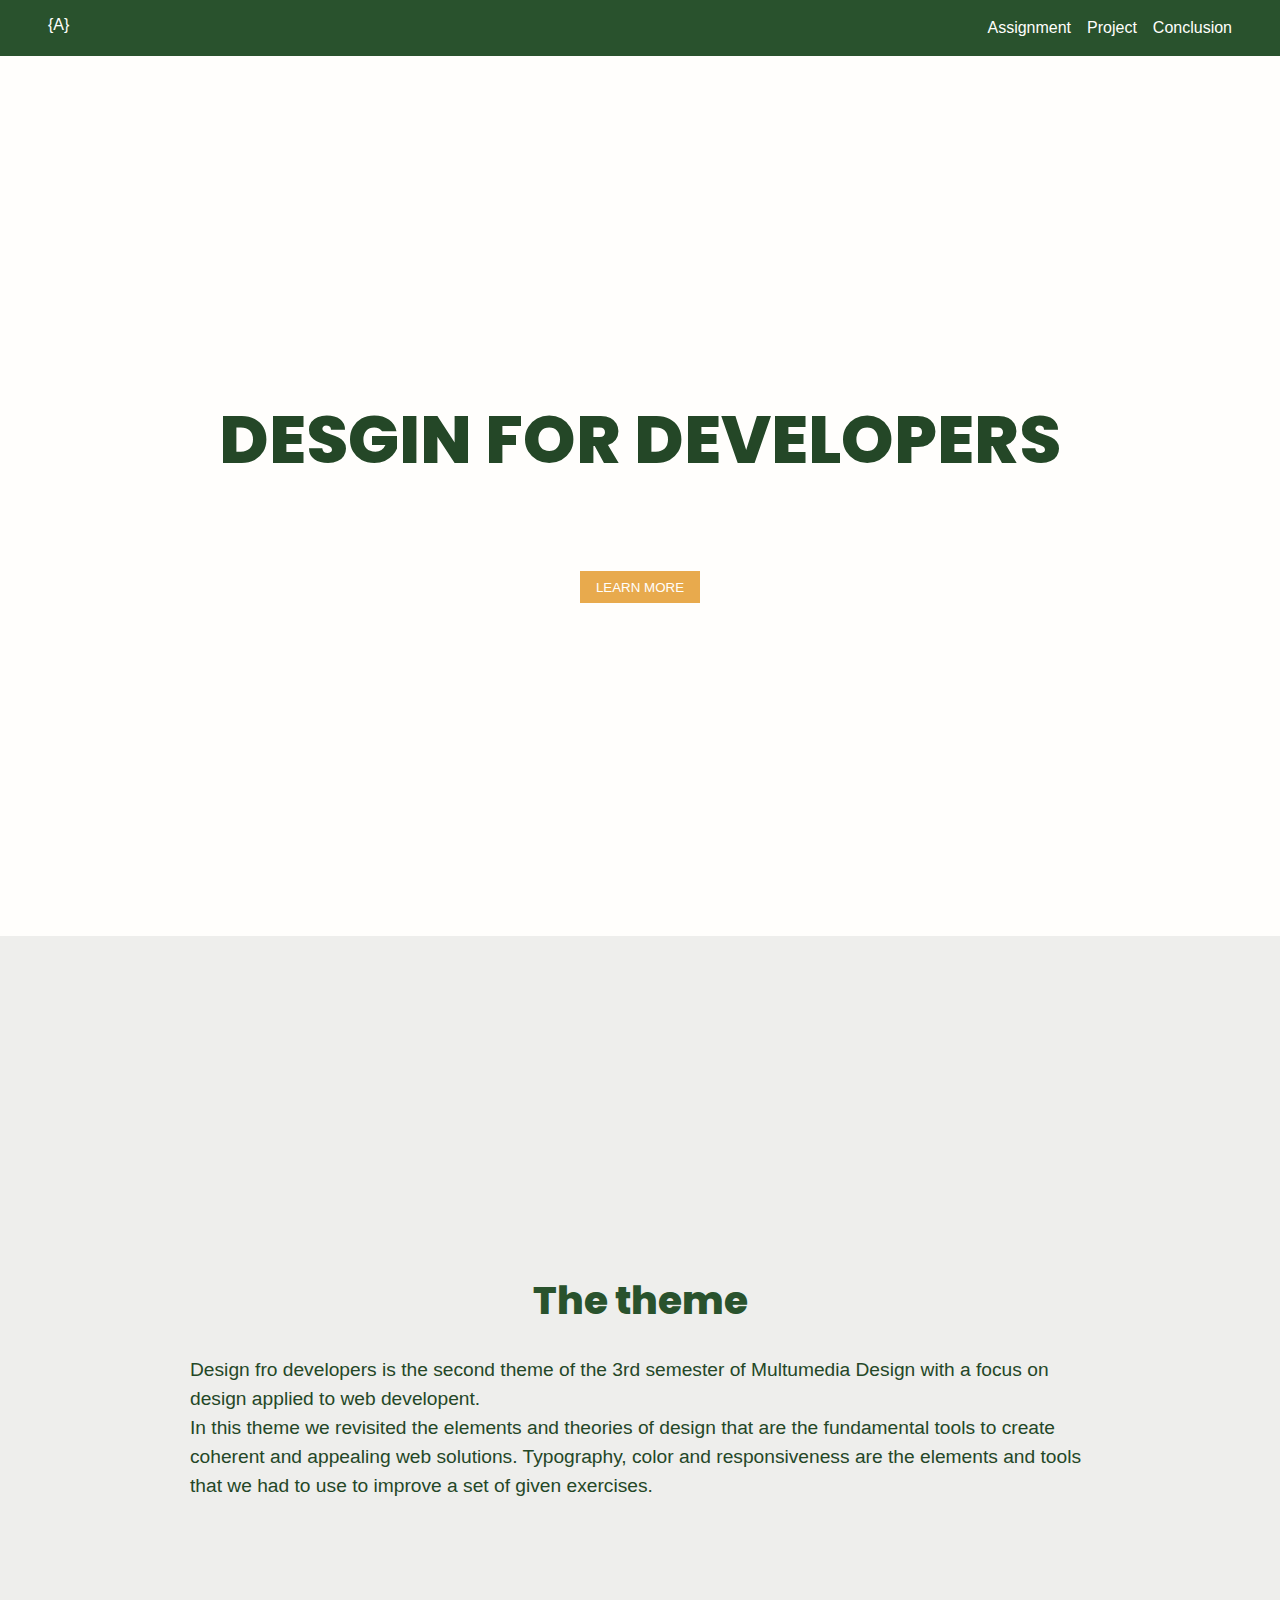
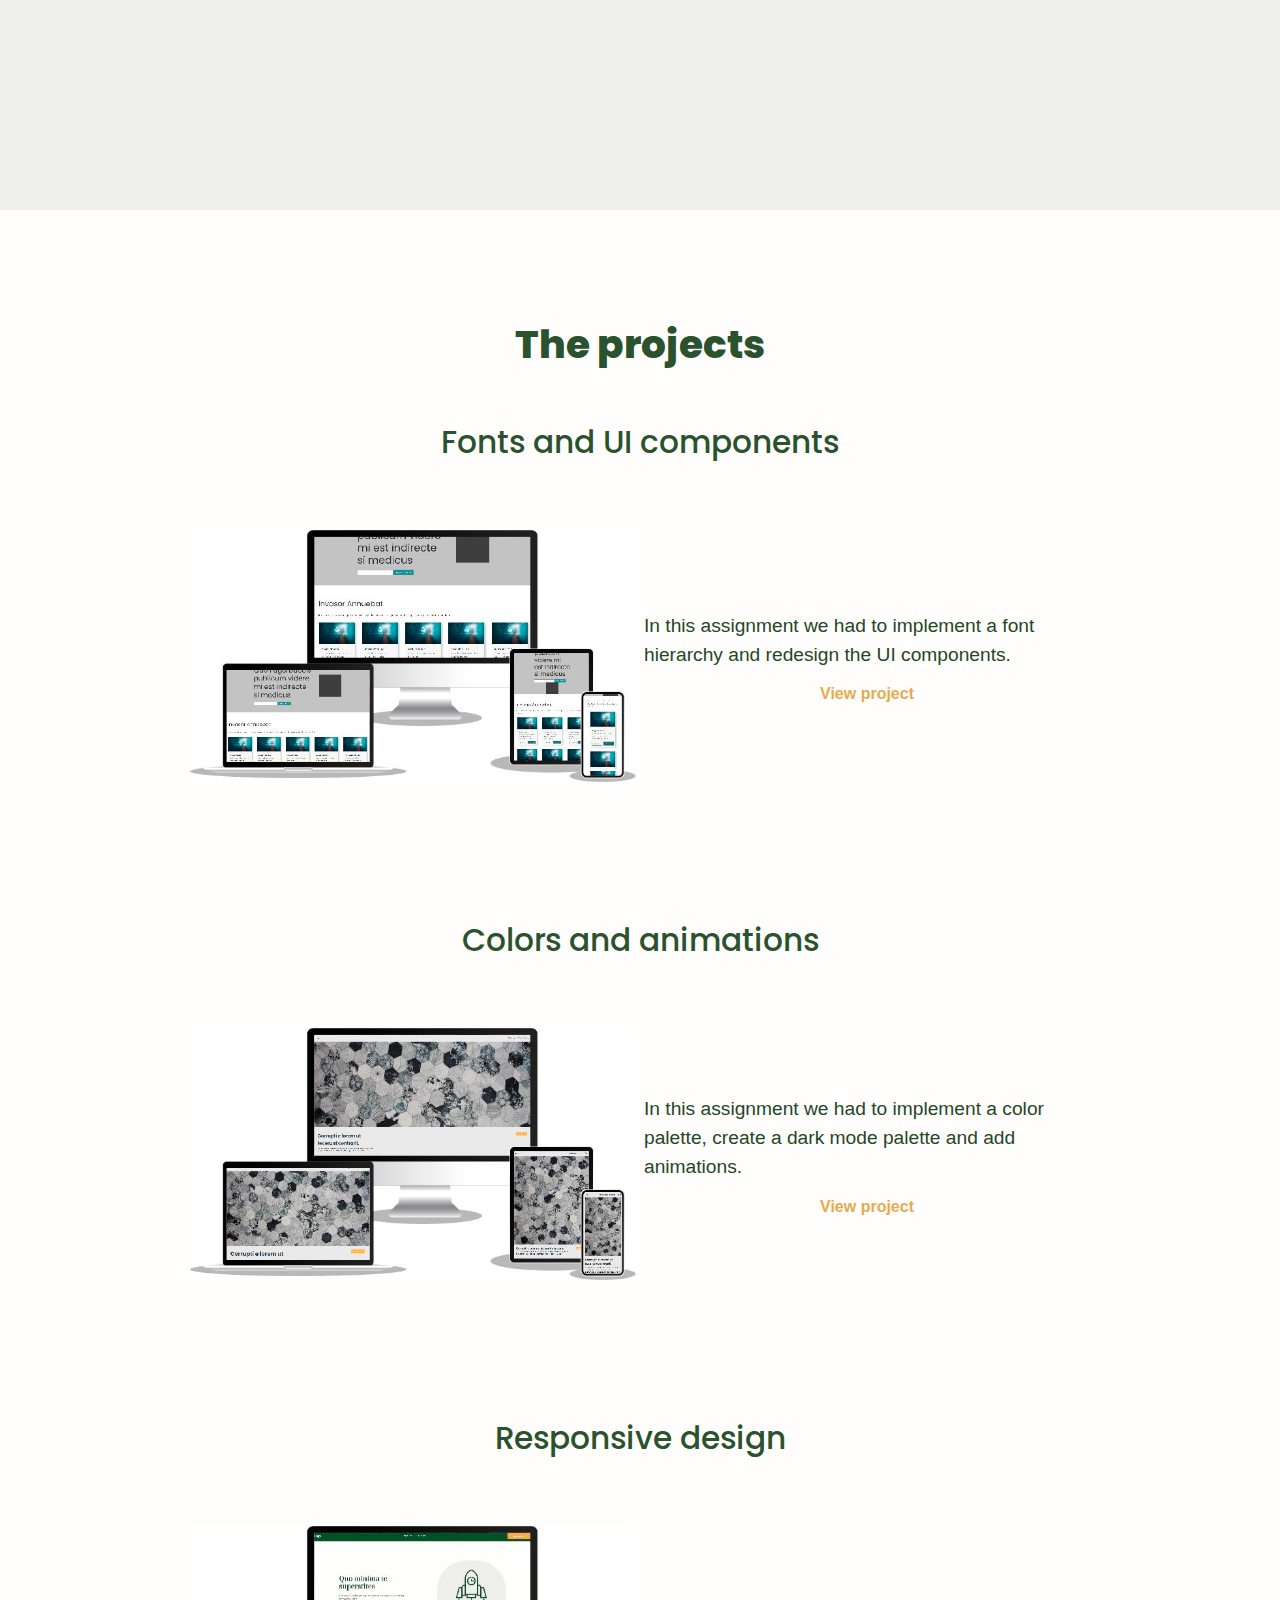
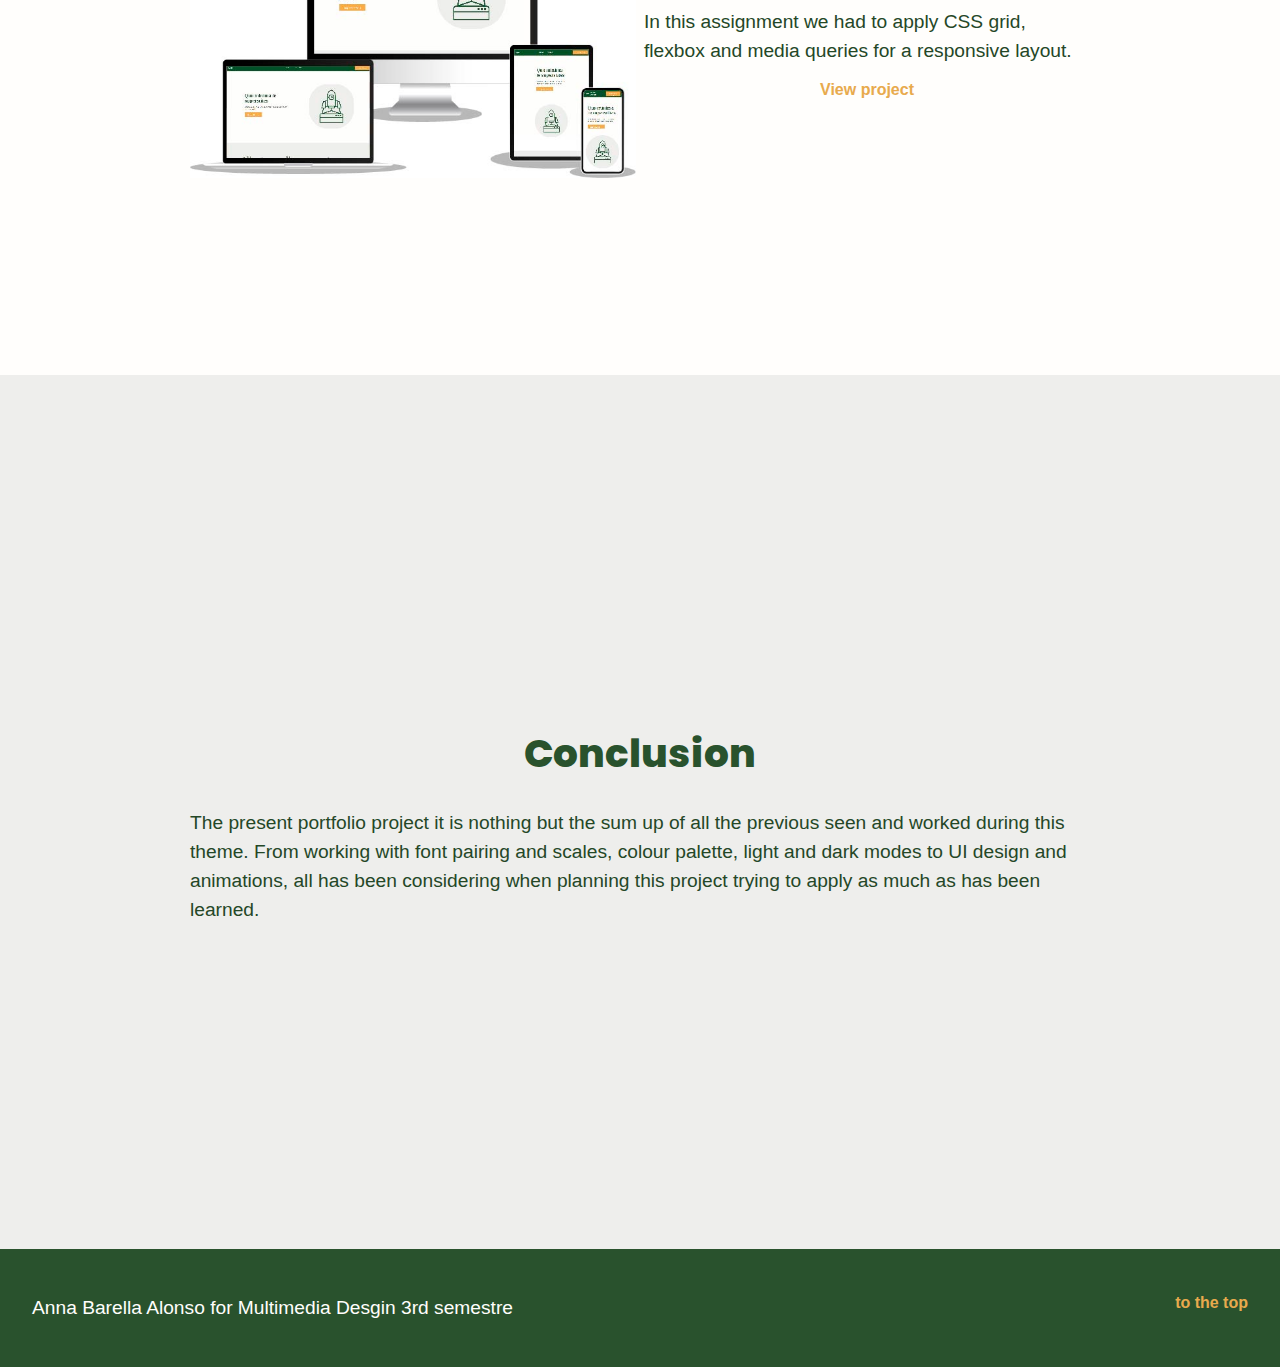
<file: index.html>
<!DOCTYPE html>
<html lang="en">
  <head>
    <meta charset="UTF-8" />
    <meta http-equiv="X-UA-Compatible" content="IE=edge" />
    <meta name="viewport" content="width=device-width, initial-scale=1.0" />
    <title>Portfolio for Design for developers. Multimedia Design third semester at KEA.</title>
    <link rel="stylesheet" href="./css/style.css" />
    <!-- FONTS -->
    <link rel="preconnect" href="https://fonts.googleapis.com" />
    <link rel="preconnect" href="https://fonts.gstatic.com" crossorigin />
    <link href="https://fonts.googleapis.com/css2?family=Noto+Serif+Display:wght@500&family=Poppins:wght@400;600&display=swap" rel="stylesheet" />
  </head>
  <body>
    <nav class="animate_first">
      <a href="index.html">{A}</a>
      <ul>
        <li><a href="#assignment">Assignment</a></li>
        <li><a href="#project">Project</a></li>
        <li><a href="#conclusion">Conclusion</a></li>
      </ul>
    </nav>

    <header id="top" class="animate_first">
      <div class="header_text">
        <div>
          <h1 class="header_h1">DESGIN FOR DEVELOPERS</h1>
        </div>
        <a href="#assignment"><button type="button">LEARN MORE</button></a>
      </div>
    </header>
    <main>
      <section class="intro">
        <div class="highlight animate" id="assignment">
          <h2>The theme</h2>
          <p>
            Design fro developers is the second theme of the 3rd semester of Multumedia Design with a focus on design applied to web developent.<br />
            In this theme we revisited the elements and theories of design that are the fundamental tools to create coherent and appealing web solutions. Typography, color and responsiveness are the elements and tools that we had to use to improve a
            set of given exercises.
          </p>
        </div>
      </section>
      <section class="projects" id="project">
        <h2>The projects</h2>
        <div class="cards_container">
          <article class="cards-wraper animate2">
            <h3>Fonts and UI components</h3>
            <div class="media_flex">
              <div class="card_text">
                <p>In this assignment we had to implement a font hierarchy and redesign the UI components.</p>
              </div>
              <a href="./html/project1.html">View project</a>
            </div>

            <div class="card_graphics">
              <img src="assets/project1/moc.jpg" alt="Image project" />
            </div>
          </article>
          <article class="cards-wraper animate2">
            <h3>Colors and animations</h3>
            <div class="media_flex">
              <div class="card_text">
                <p>In this assignment we had to implement a color palette, create a dark mode palette and add animations.</p>
              </div>
              <a href="./html/project2.html">View project</a>
            </div>

            <div class="card_graphics">
              <img src="assets/project2/moc.jpg" alt="Image project" />
            </div>
          </article>
          <article class="cards-wraper animate2">
            <h3>Responsive design</h3>
            <div class="media_flex">
              <div class="card_text"><p>In this assignment we had to apply CSS grid, flexbox and media queries for a responsive layout.</p></div>
              <a href="./html/project3.html">View project</a>
            </div>

            <div class="card_graphics">
              <img src="assets/project3/moc.jpg" alt="Image project" />
            </div>
          </article>
        </div>
      </section>
      <section class="conclusion" id="conclusion">
        <div class="highlight animate">
          <h2>Conclusion</h2>
          <p>
            The present portfolio project it is nothing but the sum up of all the previous seen and worked during this theme. From working with font pairing and scales, colour palette, light and dark modes to UI design and animations, all has been
            considering when planning this project trying to apply as much as has been learned.
          </p>
        </div>
      </section>
    </main>
    <footer>
      <p>Anna Barella Alonso for Multimedia Desgin 3rd semestre</p>
      <a href="#top">to the top </a>
    </footer>
    <script type="module" src="script.js"></script>
  </body>
</html>
</file>
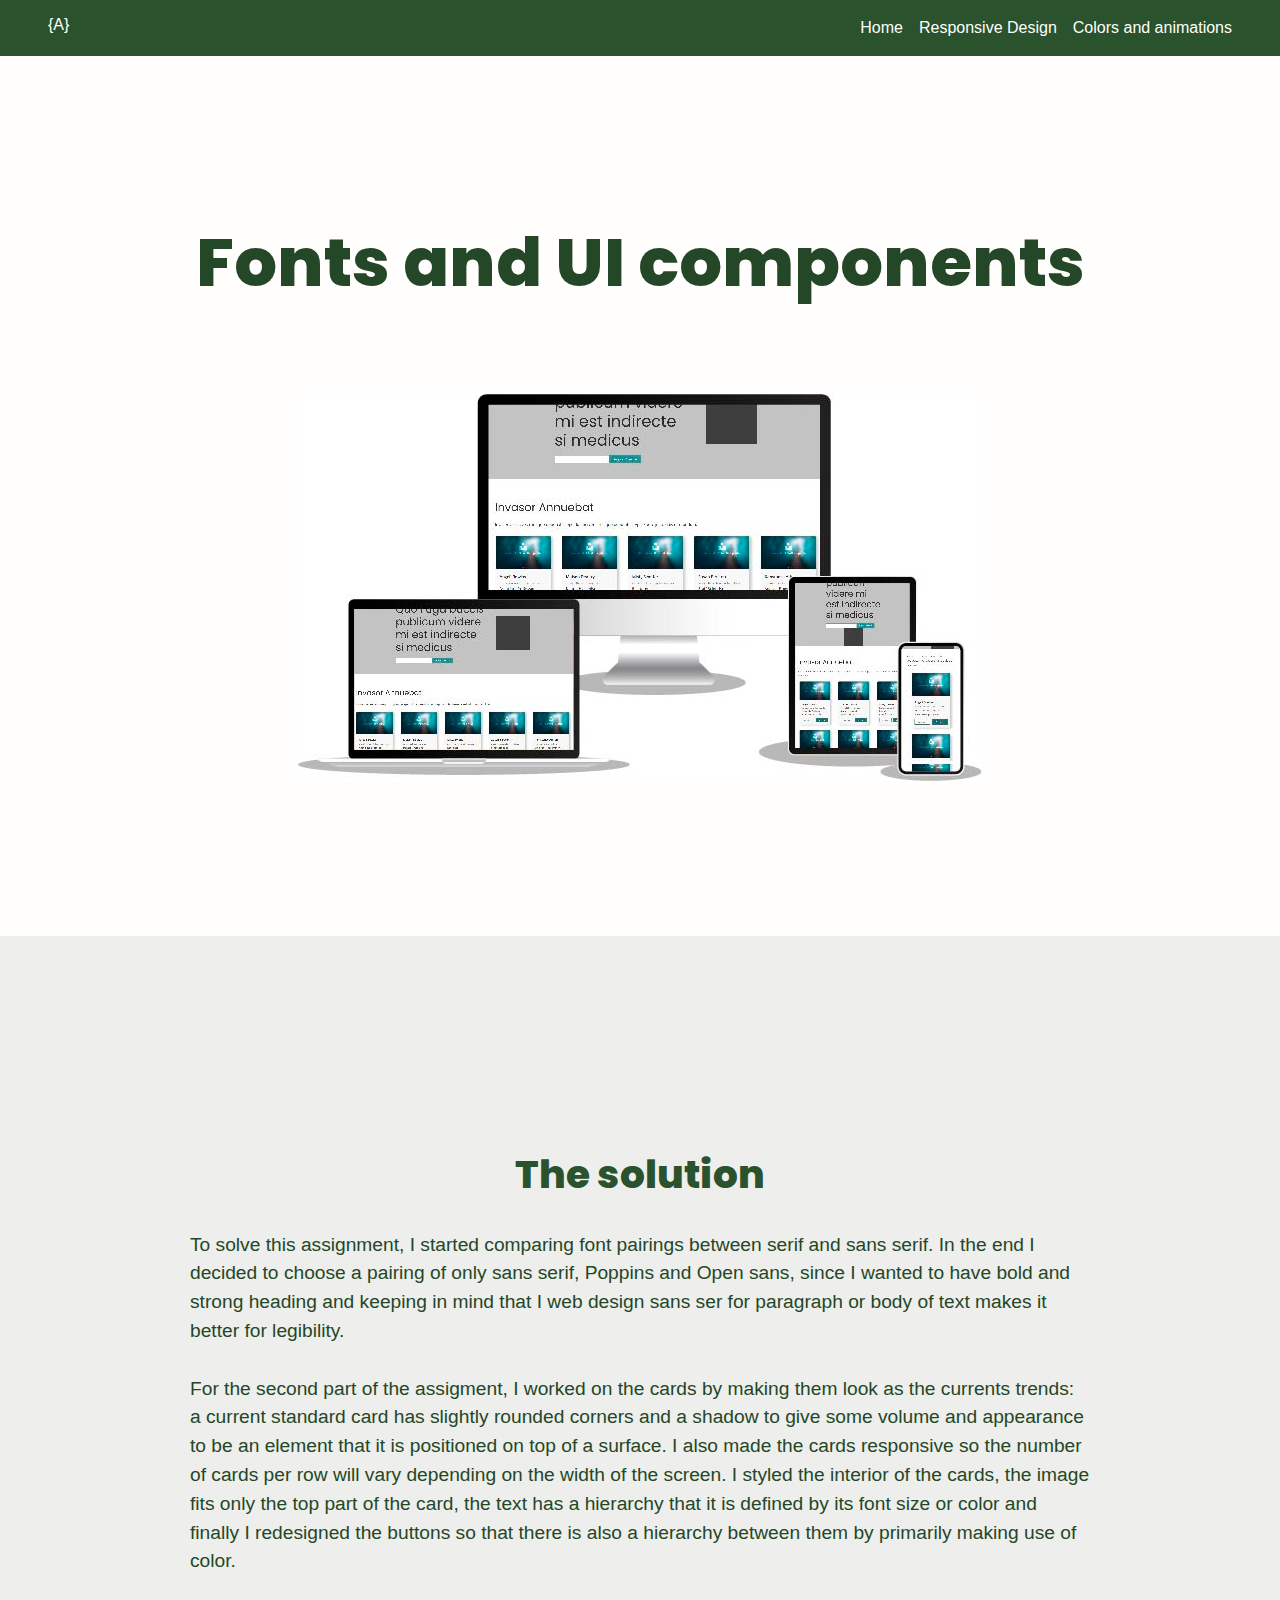
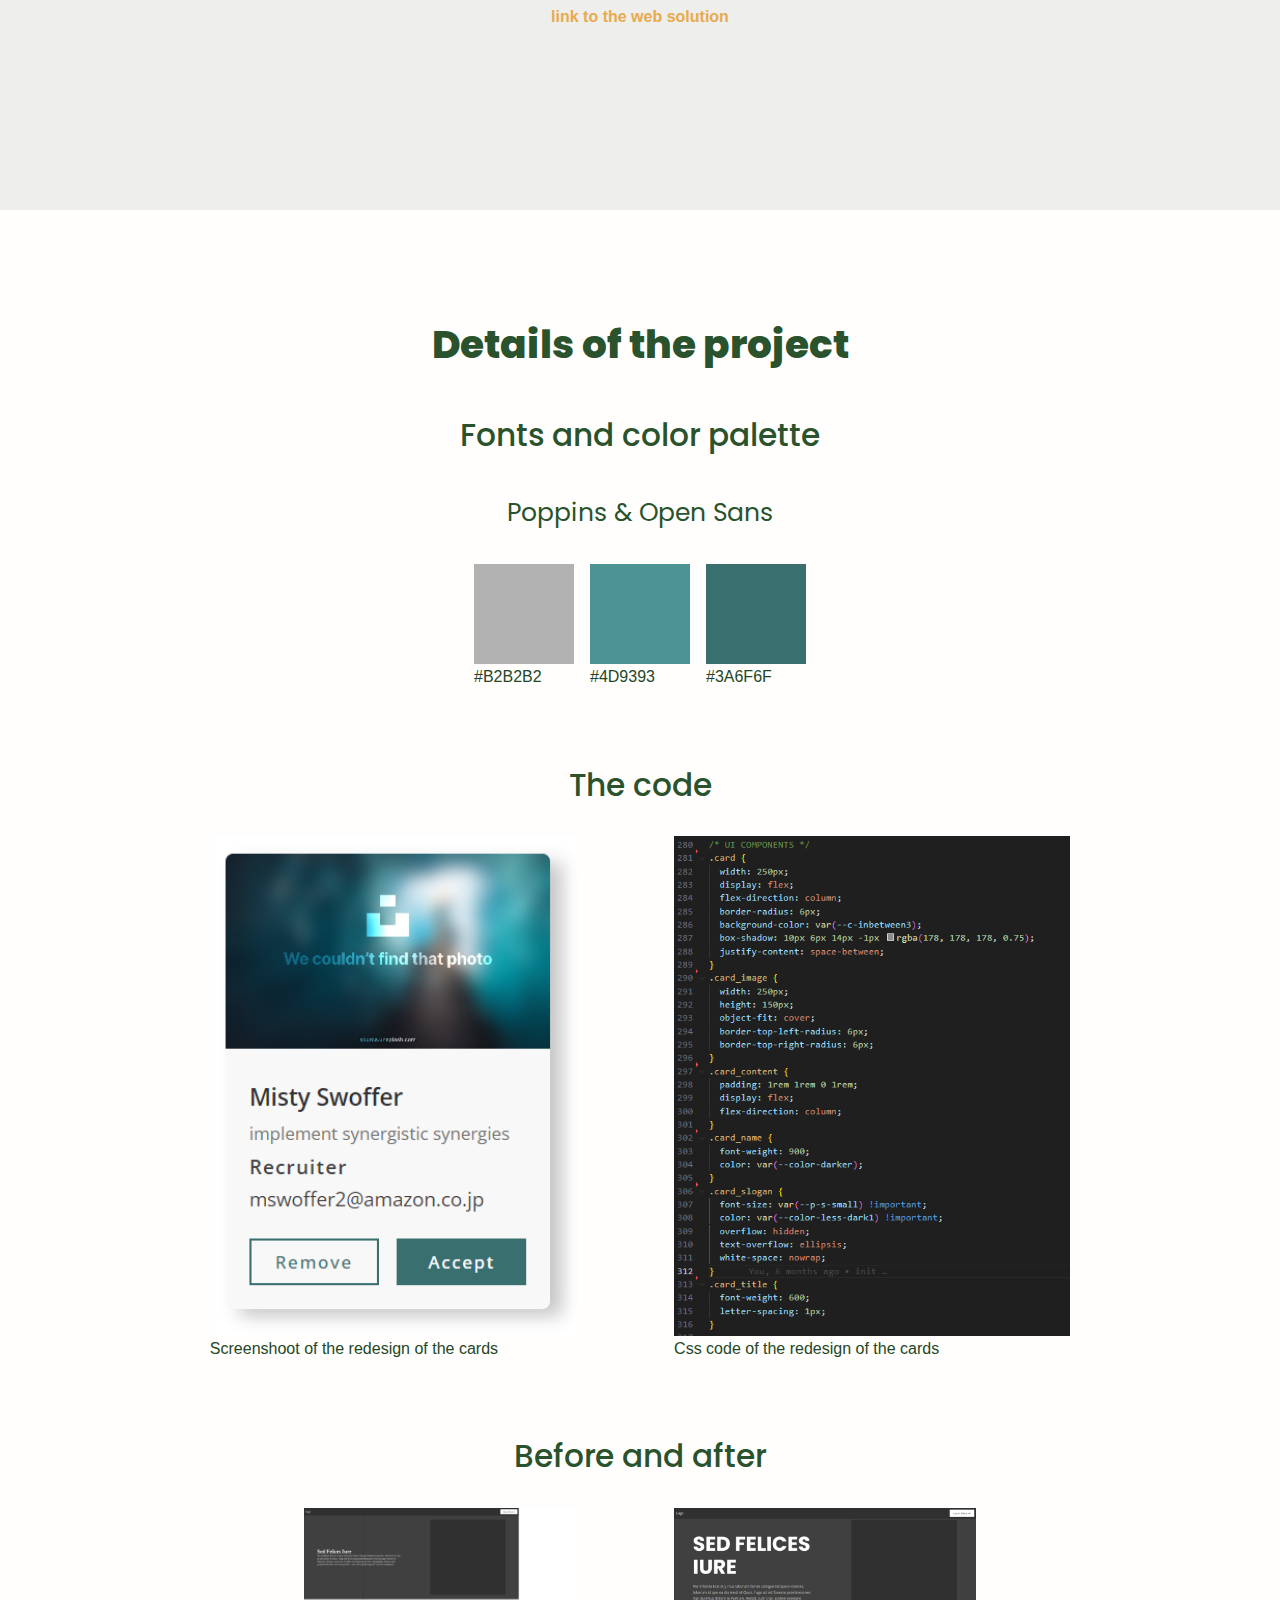
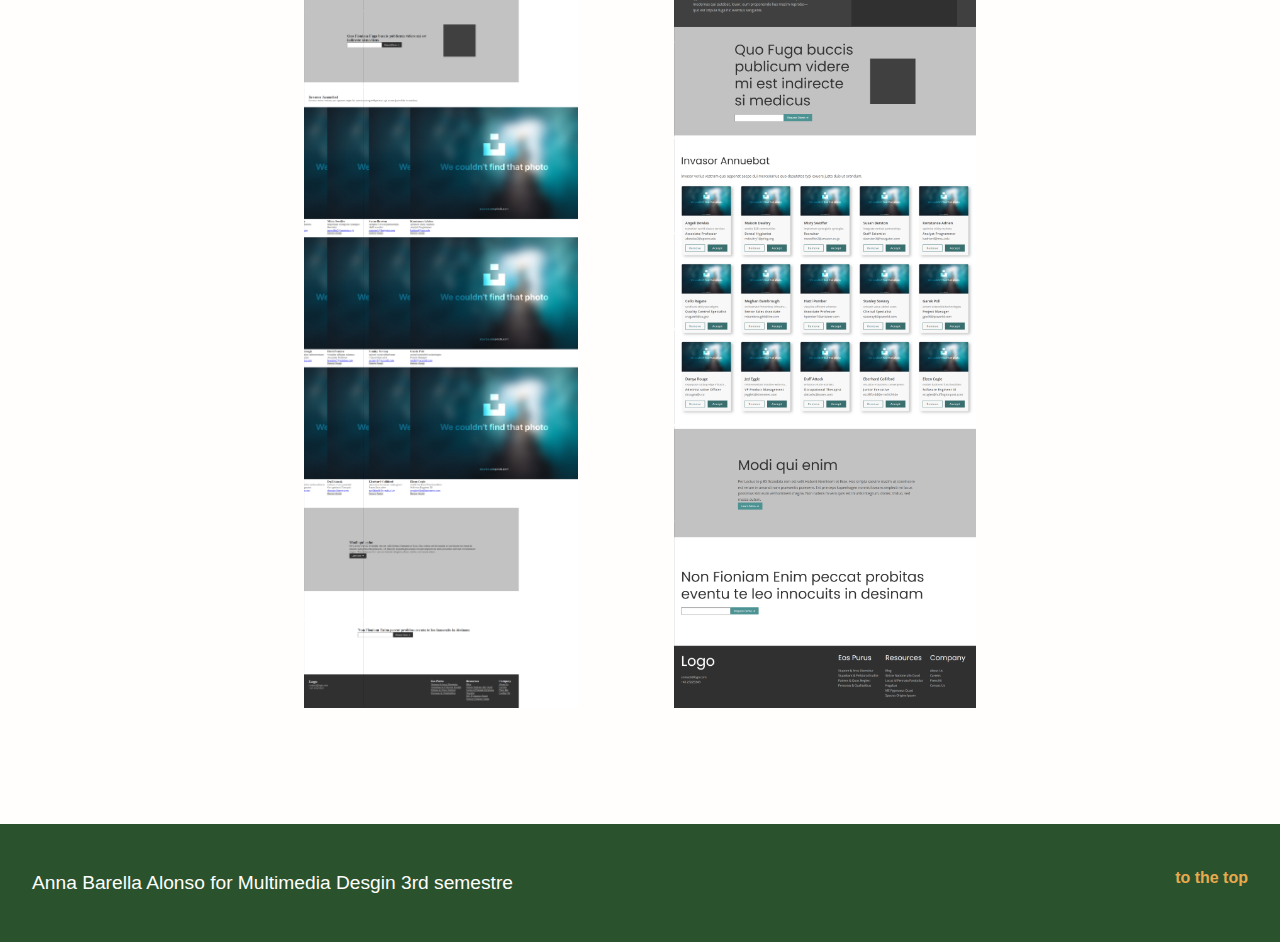
<file: html/project1.html>
<!DOCTYPE html>
<html lang="en">
  <head>
    <meta charset="UTF-8" />
    <meta http-equiv="X-UA-Compatible" content="IE=edge" />
    <meta name="viewport" content="width=device-width, initial-scale=1.0" />
    <title>Portfolio for Design for developers. Multimedia Design third semester at KEA.</title>
    <link rel="stylesheet" href="../css/style.css" />
    <!-- FONTS -->
    <link rel="preconnect" href="https://fonts.googleapis.com" />
    <link rel="preconnect" href="https://fonts.gstatic.com" crossorigin />
    <link href="https://fonts.googleapis.com/css2?family=Noto+Serif+Display:wght@500&family=Poppins:wght@400;600&display=swap" rel="stylesheet" />
  </head>
  <body>
    <nav class="animate_first">
      <a href="index.html">{A}</a>
      <ul>
        <li><a href="../index.html">Home</a></li>
        <li><a href="project2.html">Responsive Design</a></li>
        <li><a href="project3.html">Colors and animations</a></li>
      </ul>
    </nav>

    <header id="top" class="animate_first">
      <div class="header_text">
        <h1 class="header_h1">Fonts and UI components</h1>
        <img src="../assets/project1/moc.jpg" alt="mock up solution in desktop, laptop, tablet and phone view" />
      </div>
    </header>
    <main>
      <section class="intro">
        <div class="highlight animate" id="assignment">
          <h2>The solution</h2>
          <p>
            To solve this assignment, I started comparing font pairings between serif and sans serif. In the end I decided to choose a pairing of only sans serif, Poppins and Open sans, since I wanted to have bold and strong heading and keeping in
            mind that I web design sans ser for paragraph or body of text makes it better for legibility. <br /><br />
            For the second part of the assigment, I worked on the cards by making them look as the currents trends: a current standard card has slightly rounded corners and a shadow to give some volume and appearance to be an element that it is
            positioned on top of a surface. I also made the cards responsive so the number of cards per row will vary depending on the width of the screen. I styled the interior of the cards, the image fits only the top part of the card, the text has
            a hierarchy that it is defined by its font size or color and finally I redesigned the buttons so that there is also a hierarchy between them by primarily making use of color.
          </p>
          <a class="solution_link" href="https://abarela.dk/semester_3/fonts-and-components/" target="_blank">link to the web solution</a>
        </div>
      </section>
      <section class="projects" id="project">
        <h2 class="animate2">Details of the project</h2>
        <div class="project_container">
          <article class="detail animate2">
            <h3>Fonts and color palette</h3>
            <div class="detail1">
              <div>
                <h4>Poppins & Open Sans</h4>
              </div>
              <div class="figure_wraper">
                <figure>
                  <img src="../assets/project1/c1.png" alt="#B2B2B2" />
                  <figcaption>#B2B2B2</figcaption>
                </figure>
                <figure>
                  <img src="../assets/project1/c2.png" alt="#4D9393" />
                  <figcaption>#4D9393</figcaption>
                </figure>
                <figure>
                  <img src="../assets/project1/c3.png" alt="#3A6F6F" />
                  <figcaption>#3A6F6F</figcaption>
                </figure>
              </div>
            </div>
          </article>
          <article class="detail animate2">
            <h3>The code</h3>
            <div class="figure_wraper2">
              <figure>
                <img class="figure2" src="../assets/project1/details.png" alt="screenshoot of cards solution" />
                <figcaption>Screenshoot of the redesign of the cards</figcaption>
              </figure>
              <figure>
                <img class="figure2" src="../assets/project1/details2.png" alt="screenshoot of code for the cads design" />
                <figcaption>Css code of the redesign of the cards</figcaption>
              </figure>
            </div>
          </article>
          <article class="detail">
            <h3>Before and after</h3>
            <div class="figure_wraper2">
              <a target="_blank" class="animate2">
                <img src="../assets/project1/project1_before.png" alt="Screenshoot of the given assignment" height="800px" />
              </a>
              <a target="_blank" class="animate2">
                <img src="../assets/project1/project1_after.png" alt="Screenshoot of the redesign assignment" height="800px" />
              </a>
            </div>
          </article>
        </div>
      </section>
    </main>
    <footer>
      <p>Anna Barella Alonso for Multimedia Desgin 3rd semestre</p>
      <a href="#top">to the top </a>
    </footer>
    <script type="module" src="../script.js"></script>
  </body>
</html>
</file>
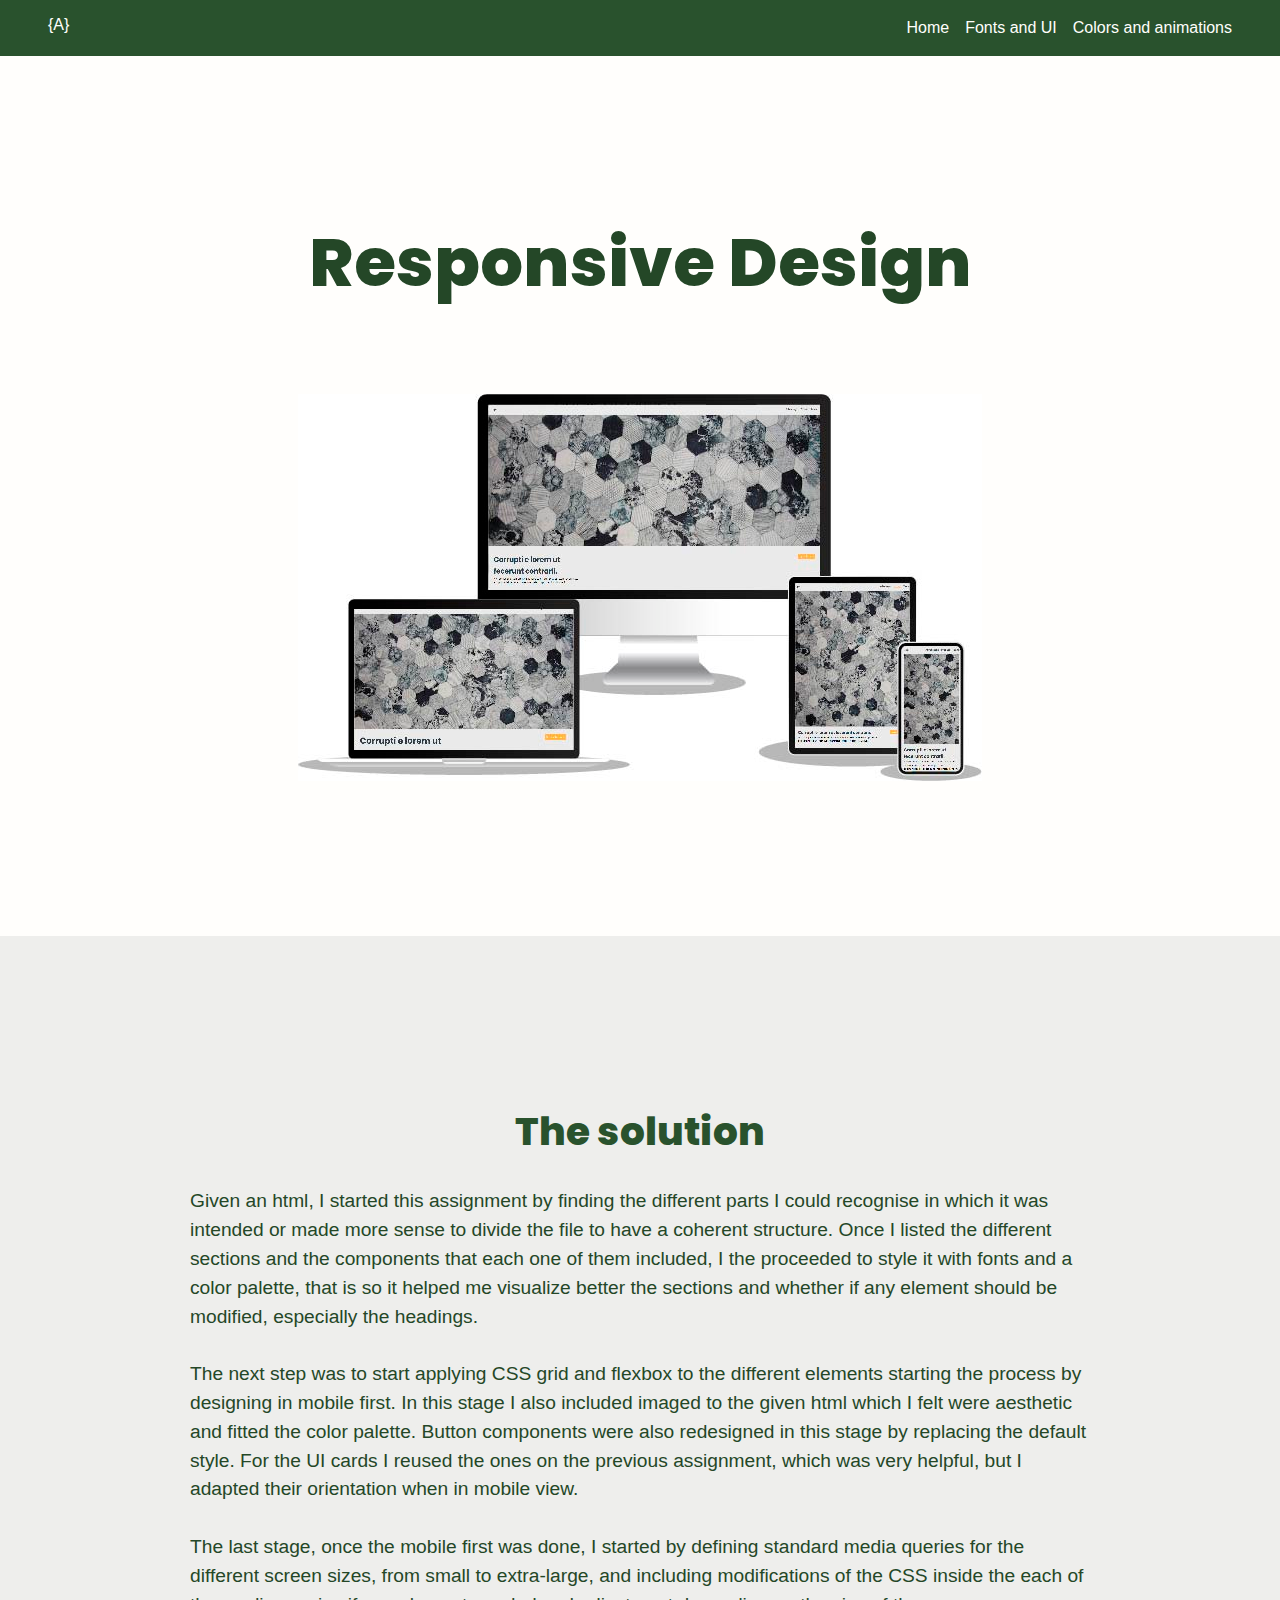
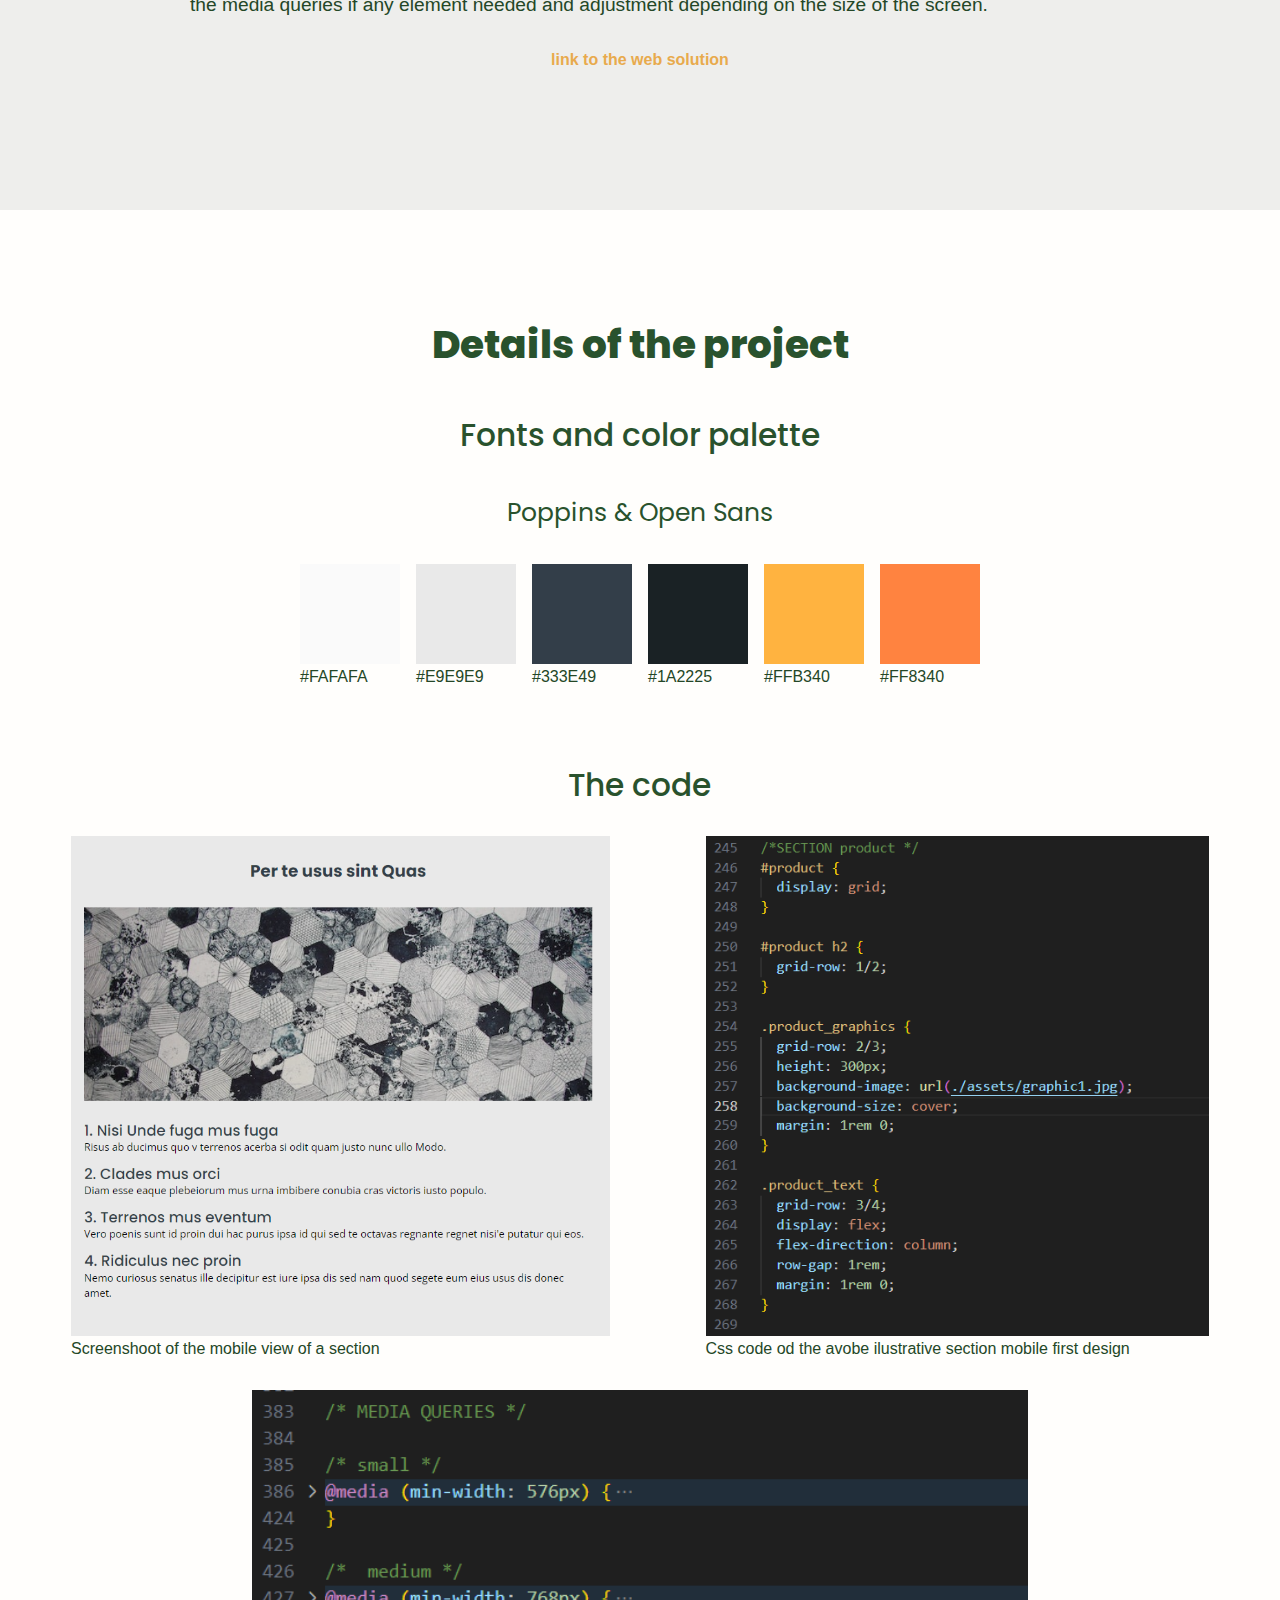
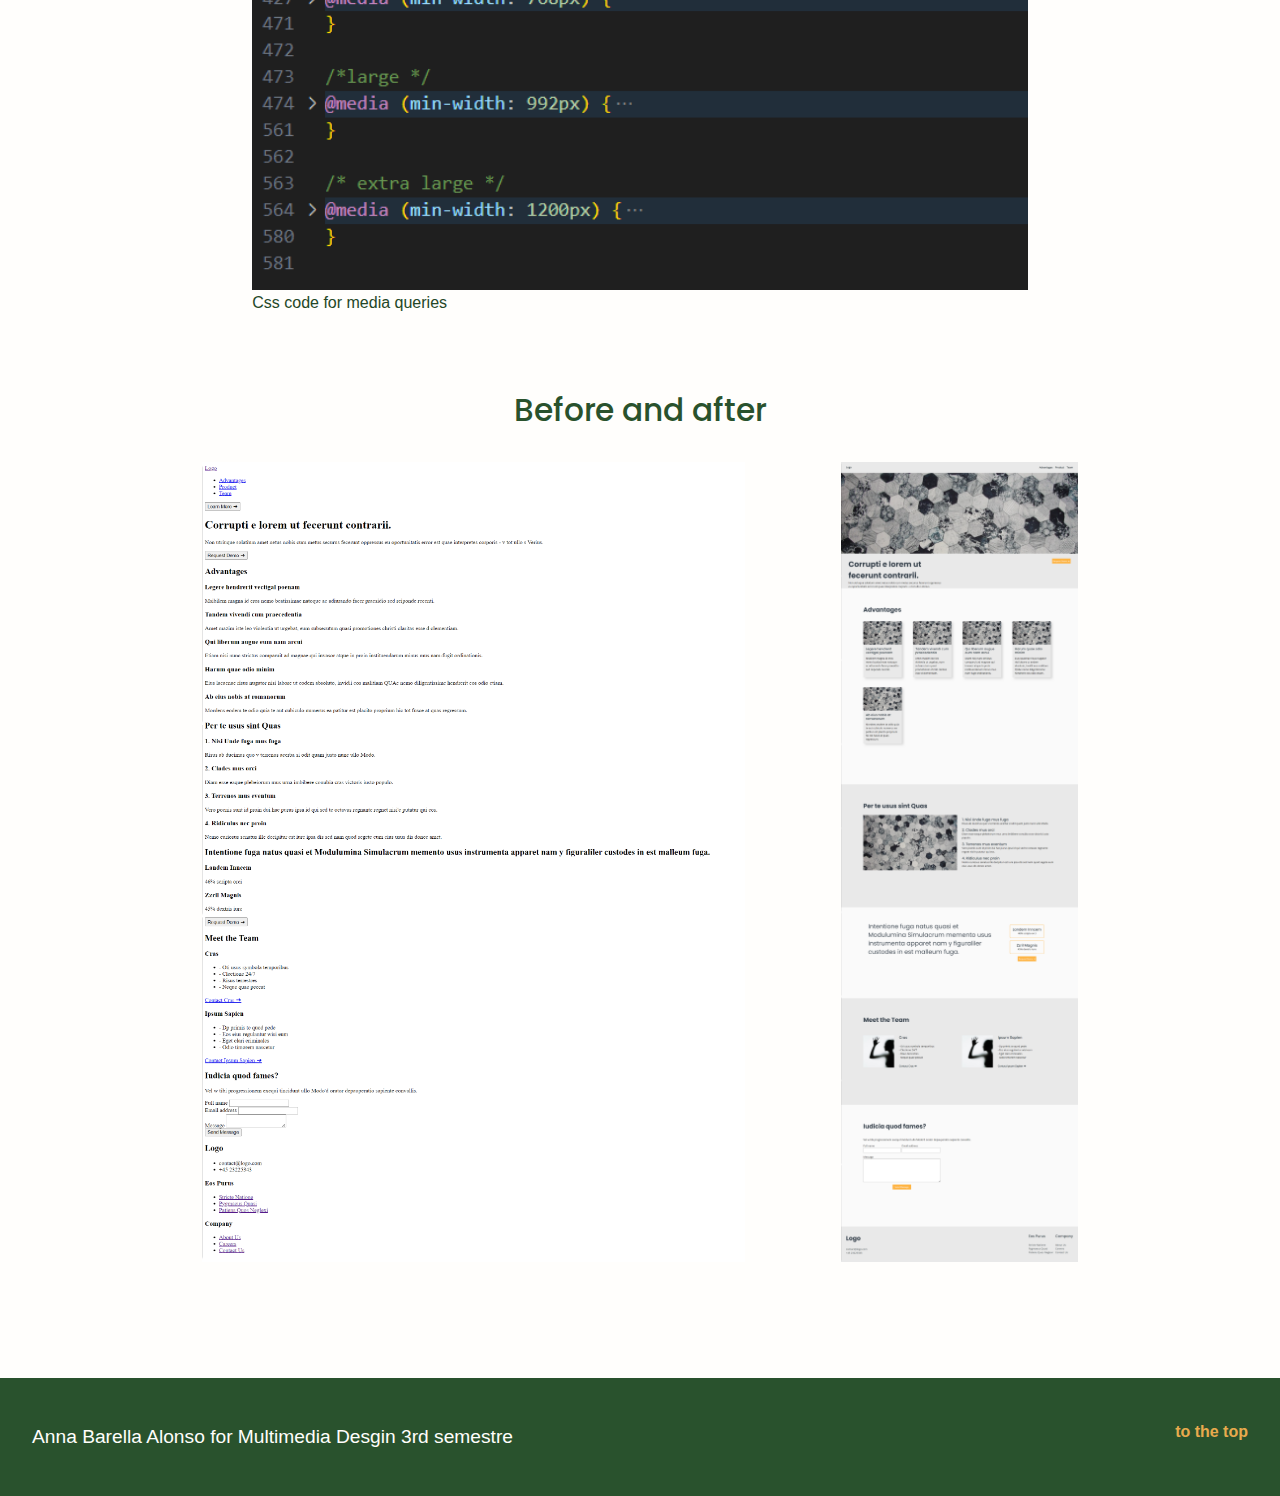
<file: html/project2.html>
<!DOCTYPE html>
<html lang="en">
  <head>
    <meta charset="UTF-8" />
    <meta http-equiv="X-UA-Compatible" content="IE=edge" />
    <meta name="viewport" content="width=device-width, initial-scale=1.0" />
    <title>Portfolio for Design for developers. Multimedia Design third semester at KEA.</title>
    <link rel="stylesheet" href="../css/style.css" />
    <!-- FONTS -->
    <link rel="preconnect" href="https://fonts.googleapis.com" />
    <link rel="preconnect" href="https://fonts.gstatic.com" crossorigin />
    <link href="https://fonts.googleapis.com/css2?family=Noto+Serif+Display:wght@500&family=Poppins:wght@400;600&display=swap" rel="stylesheet" />
  </head>
  <body>
    <nav class="animate_first">
      <a href="index.html">{A}</a>
      <ul>
        <li><a href="../index.html">Home</a></li>
        <li><a href="project1.html">Fonts and UI</a></li>
        <li><a href="project3.html">Colors and animations</a></li>
      </ul>
    </nav>

    <header id="top" class="animate_first">
      <div class="header_text">
        <h1 class="header_h1">Responsive Design</h1>
        <img src="../assets/project2/moc.jpg" alt="mock up solution in desktop, laptop, tablet and phone view" />
      </div>
    </header>
    <main>
      <section class="intro">
        <div class="highlight animate" id="assignment">
          <h2>The solution</h2>
          <p>
            Given an html, I started this assignment by finding the different parts I could recognise in which it was intended or made more sense to divide the file to have a coherent structure. Once I listed the different sections and the components
            that each one of them included, I the proceeded to style it with fonts and a color palette, that is so it helped me visualize better the sections and whether if any element should be modified, especially the headings. <br /><br />
            The next step was to start applying CSS grid and flexbox to the different elements starting the process by designing in mobile first. In this stage I also included imaged to the given html which I felt were aesthetic and fitted the color
            palette. Button components were also redesigned in this stage by replacing the default style. For the UI cards I reused the ones on the previous assignment, which was very helpful, but I adapted their orientation when in mobile view.
            <br /><br />
            The last stage, once the mobile first was done, I started by defining standard media queries for the different screen sizes, from small to extra-large, and including modifications of the CSS inside the each of the media queries if any
            element needed and adjustment depending on the size of the screen.
          </p>
          <a class="solution_link" href="https://abarela.dk/semester_3/responsive-design/" target="_blank">link to the web solution</a>
        </div>
      </section>
      <section class="projects" id="project">
        <h2 class="animate2">Details of the project</h2>
        <div class="project_container">
          <article class="detail animate2">
            <h3>Fonts and color palette</h3>
            <div class="detail1">
              <div>
                <h4>Poppins & Open Sans</h4>
              </div>
              <div class="figure_wraper">
                <figure>
                  <img src="../assets/project2/c1.png" alt="#FAFAFA" />
                  <figcaption>#FAFAFA</figcaption>
                </figure>
                <figure>
                  <img src="../assets/project2/c2.png" alt="#E9E9E9" />
                  <figcaption>#E9E9E9</figcaption>
                </figure>
                <figure>
                  <img src="../assets/project2/c3.png" alt="#333E49" />
                  <figcaption>#333E49</figcaption>
                </figure>
                <figure>
                  <img src="../assets/project2/c4.png" alt="#1A2225" />
                  <figcaption>#1A2225</figcaption>
                </figure>
                <figure>
                  <img src="../assets/project2/c5.png" alt="#FFB340" />
                  <figcaption>#FFB340</figcaption>
                </figure>
                <figure>
                  <img src="../assets/project2/c6.png" alt="#FF8340" />
                  <figcaption>#FF8340</figcaption>
                </figure>
              </div>
            </div>
          </article>
          <article class="detail animate2">
            <h3>The code</h3>
            <div class="figure_wraper2">
              <figure>
                <img class="figure3" src="../assets/project2/details1.png" alt="screenshoot mobile view of section" />
                <figcaption>Screenshoot of the mobile view of a section</figcaption>
              </figure>
              <figure>
                <img class="figure3" src="../assets/project2/details4.png" alt="screenshoot of the code" />
                <figcaption>Css code od the avobe ilustrative section mobile first design</figcaption>
              </figure>
            </div>
            <div class="figure_wraper2">
              <figure>
                <img class="figure3" src="../assets/project2/details3.png" alt="screenshoot of the code" />
                <figcaption>Css code for media queries</figcaption>
              </figure>
            </div>
          </article>
          <article class="detail">
            <h3>Before and after</h3>
            <div class="figure_wraper2">
              <a target="_blank" class="animate2">
                <img src="../assets/project2/before.png" alt="Screenshoot of the given assignment" height="800px" />
              </a>
              <a target="_blank" class="animate2">
                <img src="../assets/project2/after.png" alt="Screenshoot of the redesign assignment" height="800px" />
              </a>
            </div>
          </article>
        </div>
      </section>
    </main>
    <footer>
      <p>Anna Barella Alonso for Multimedia Desgin 3rd semestre</p>
      <a href="#top">to the top </a>
    </footer>
    <script type="module" src="../script.js"></script>
  </body>
</html>
</file>
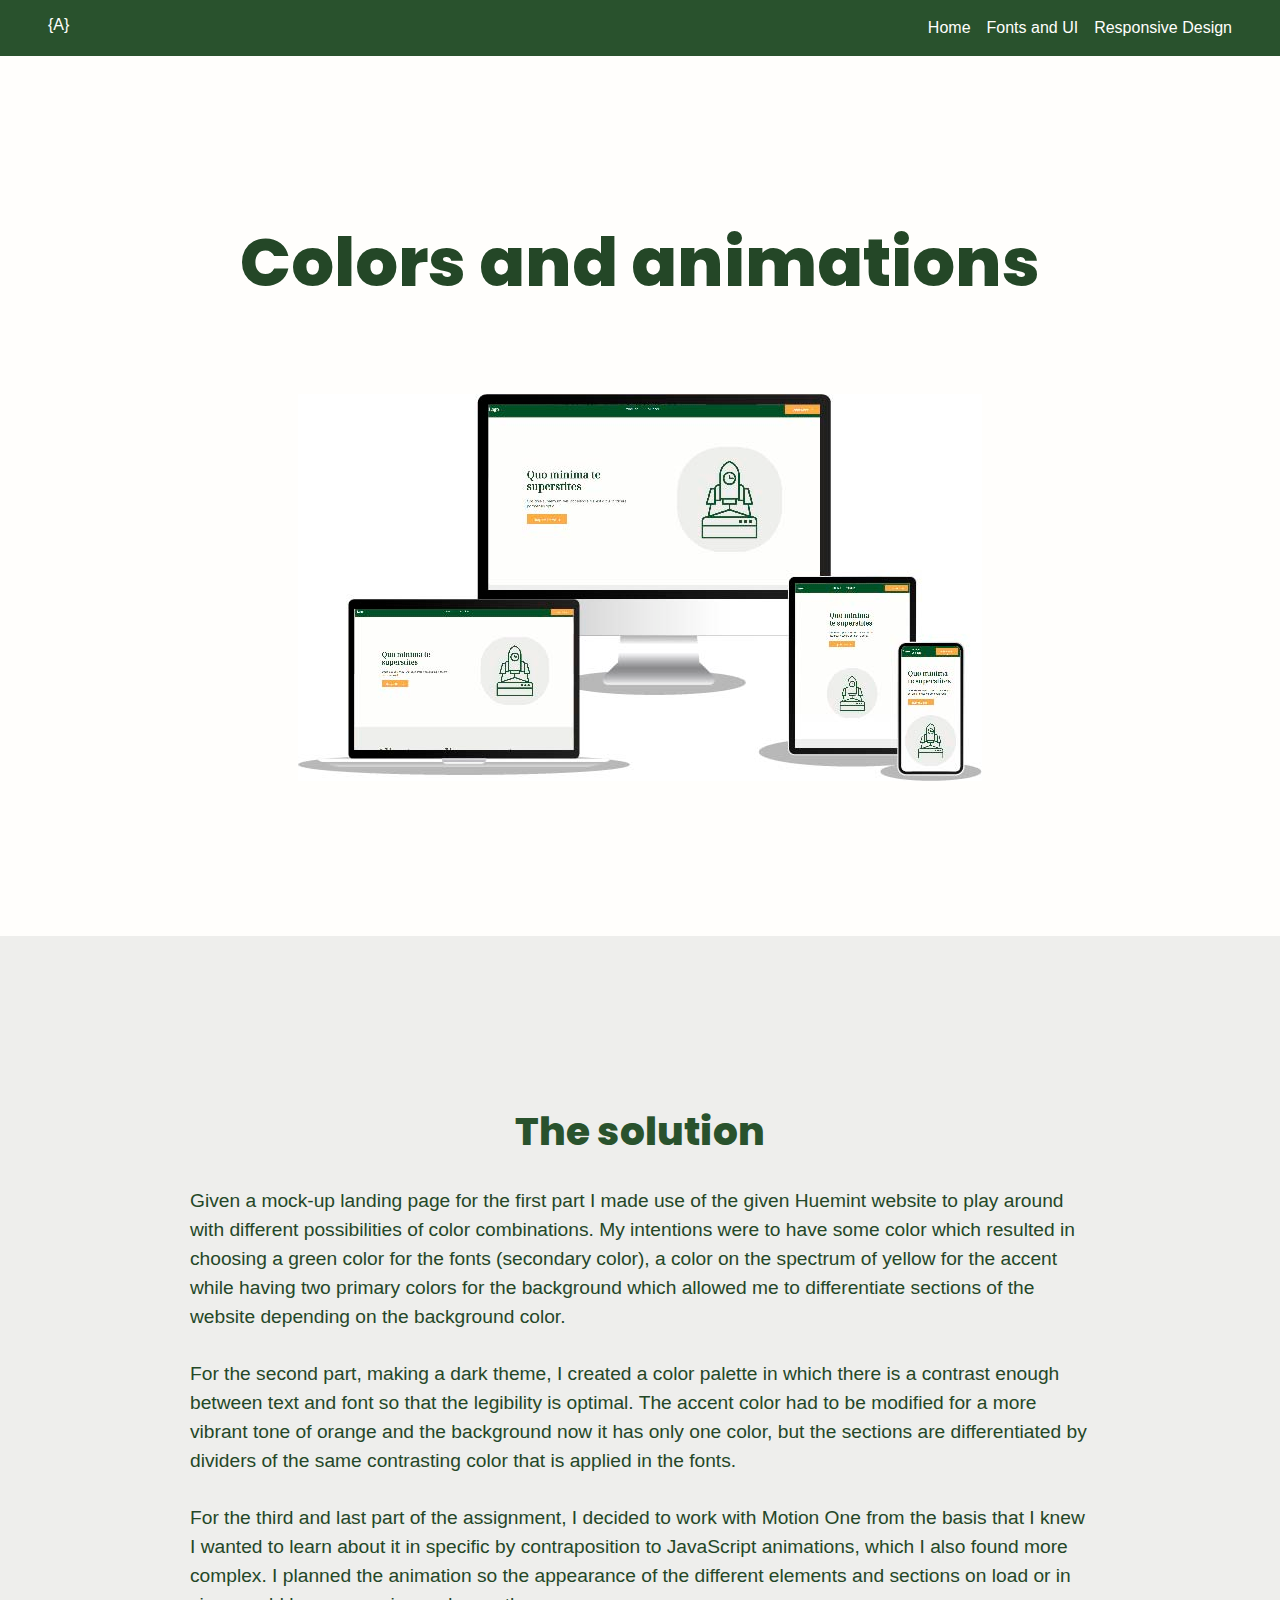
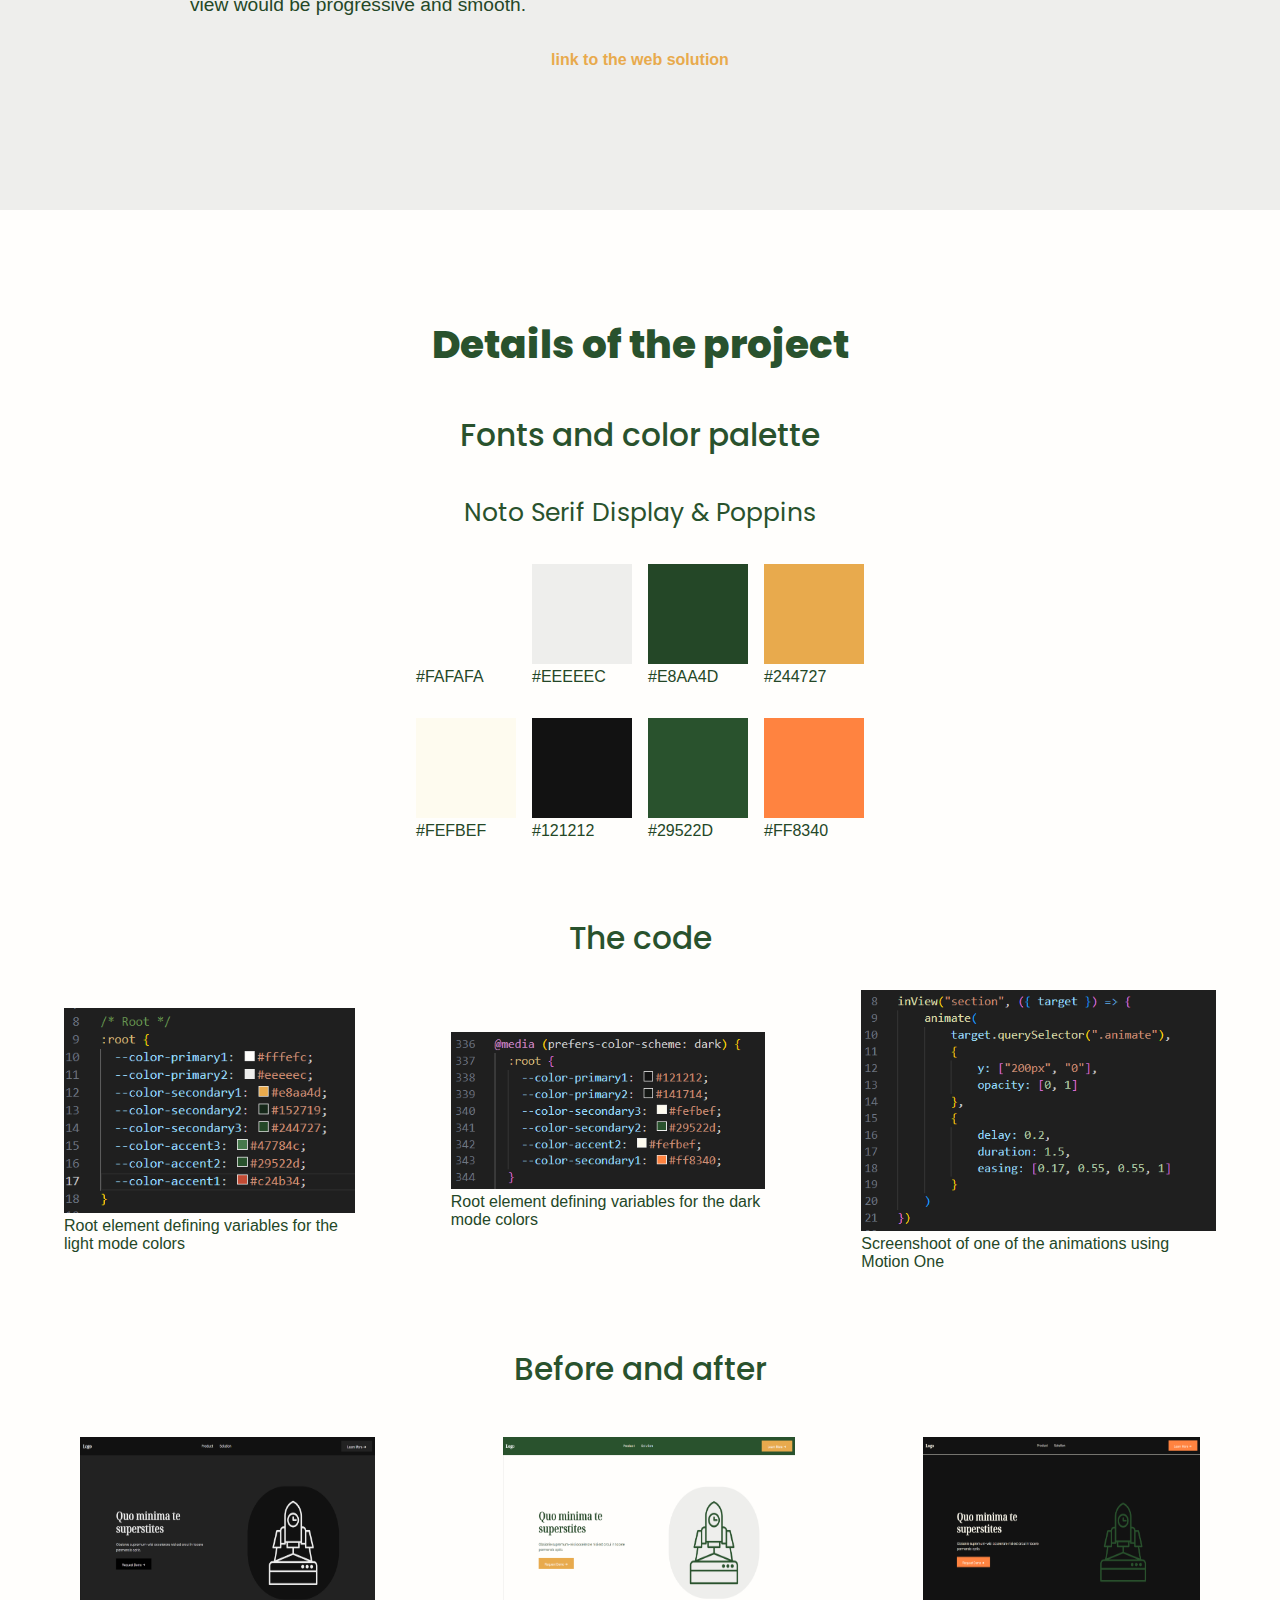
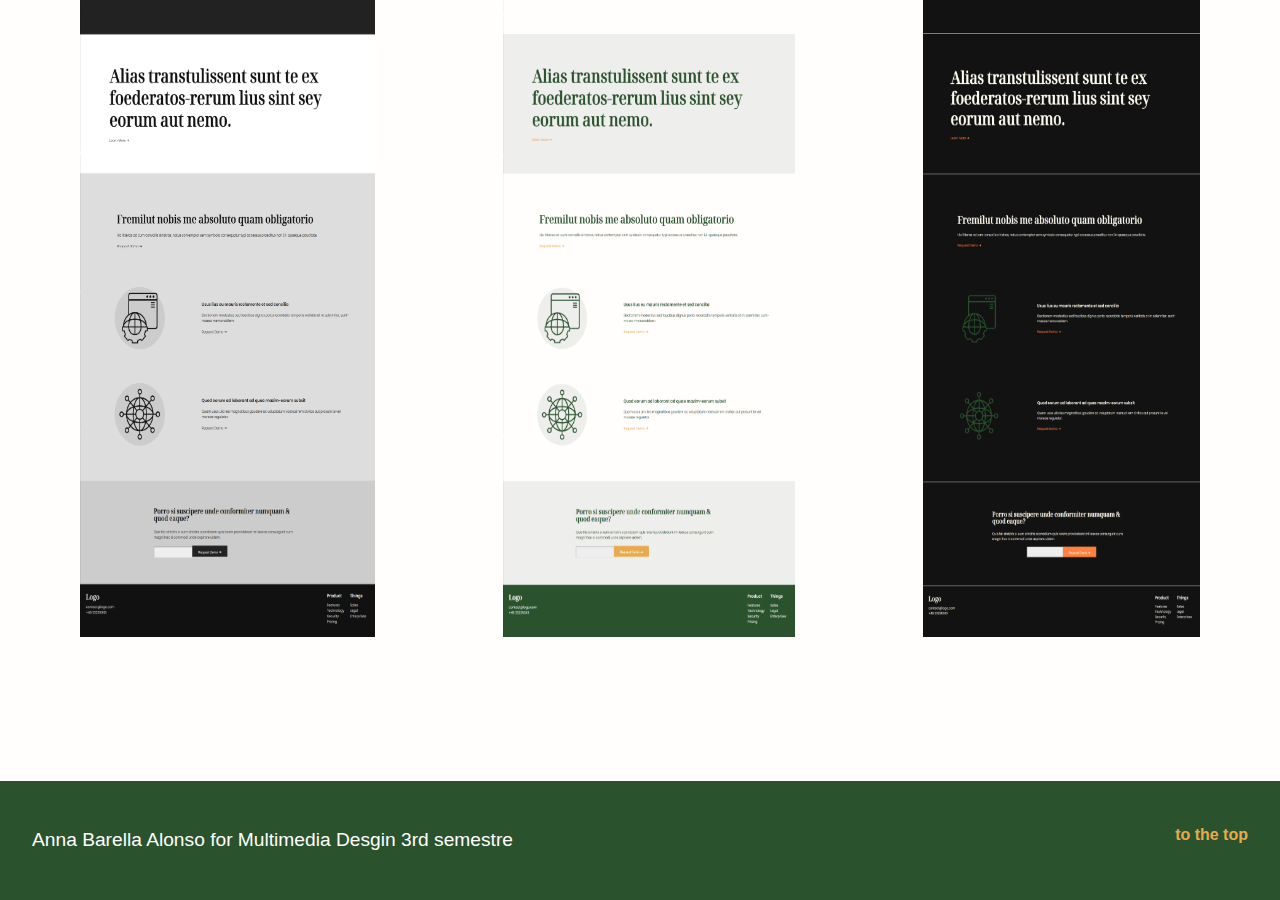
<file: html/project3.html>
<!DOCTYPE html>
<html lang="en">
  <head>
    <meta charset="UTF-8" />
    <meta http-equiv="X-UA-Compatible" content="IE=edge" />
    <meta name="viewport" content="width=device-width, initial-scale=1.0" />
    <title>Portfolio for Design for developers. Multimedia Design third semester at KEA.</title>
    <link rel="stylesheet" href="../css/style.css" />
    <!-- FONTS -->
    <link rel="preconnect" href="https://fonts.googleapis.com" />
    <link rel="preconnect" href="https://fonts.gstatic.com" crossorigin />
    <link href="https://fonts.googleapis.com/css2?family=Noto+Serif+Display:wght@500&family=Poppins:wght@400;600&display=swap" rel="stylesheet" />
  </head>
  <body>
    <nav class="animate_first">
      <a href="index.html">{A}</a>
      <ul>
        <li><a href="../index.html">Home</a></li>
        <li><a href="project1.html">Fonts and UI</a></li>
        <li><a href="project2.html">Responsive Design</a></li>
      </ul>
    </nav>

    <header id="top" class="animate_first">
      <div class="header_text">
        <h1 class="header_h1">Colors and animations</h1>
        <img src="../assets/project3/moc.jpg" alt="mock up solution in desktop, laptop, tablet and phone view" />
      </div>
    </header>
    <main>
      <section class="intro">
        <div class="highlight animate" id="assignment">
          <h2>The solution</h2>
          <p>
            Given a mock-up landing page for the first part I made use of the given Huemint website to play around with different possibilities of color combinations. My intentions were to have some color which resulted in choosing a green color for
            the fonts (secondary color), a color on the spectrum of yellow for the accent while having two primary colors for the background which allowed me to differentiate sections of the website depending on the background color. <br /><br />
            For the second part, making a dark theme, I created a color palette in which there is a contrast enough between text and font so that the legibility is optimal. The accent color had to be modified for a more vibrant tone of orange and the
            background now it has only one color, but the sections are differentiated by dividers of the same contrasting color that is applied in the fonts. <br /><br />
            For the third and last part of the assignment, I decided to work with Motion One from the basis that I knew I wanted to learn about it in specific by contraposition to JavaScript animations, which I also found more complex. I planned the
            animation so the appearance of the different elements and sections on load or in view would be progressive and smooth.
          </p>
          <a class="solution_link" href="https://abarela.dk/semester_3/colors-and-animations/" target="_blank">link to the web solution</a>
        </div>
      </section>
      <section class="projects" id="project">
        <h2 class="animate2">Details of the project</h2>
        <div class="project_container">
          <article class="detail animate2">
            <h3>Fonts and color palette</h3>
            <div class="detail1">
              <div>
                <h4>Noto Serif Display & Poppins</h4>
              </div>
              <div class="figure_wraper">
                <figure>
                  <img src="../assets/project3/c1.png" alt="#FAFAFA" />
                  <figcaption>#FAFAFA</figcaption>
                </figure>
                <figure>
                  <img src="../assets/project3/c2.png" alt="#EEEEEC" />
                  <figcaption>#EEEEEC</figcaption>
                </figure>
                <figure>
                  <img src="../assets/project3/c3.png" alt="#E8AA4D" />
                  <figcaption>#E8AA4D</figcaption>
                </figure>
                <figure>
                  <img src="../assets/project3/c4.png" alt="#244727" />
                  <figcaption>#244727</figcaption>
                </figure>
              </div>
              <div class="figure_wraper">
                <figure>
                  <img src="../assets/project3/c5.png" alt="#FEFBEF" />
                  <figcaption>#FEFBEF</figcaption>
                </figure>
                <figure>
                  <img src="../assets/project3/c6.png" alt="#121212" />
                  <figcaption>#121212</figcaption>
                </figure>
                <figure>
                  <img src="../assets/project3/c7.png" alt="#29522D" />
                  <figcaption>#29522D</figcaption>
                </figure>
                <figure>
                  <img src="../assets/project3/c8.png" alt="#FF8340" />
                  <figcaption>#FF8340</figcaption>
                </figure>
              </div>
            </div>
          </article>
          <article class="detail animate2">
            <h3>The code</h3>
            <div class="figure_wraper2">
              <figure>
                <img class="figure4" src="../assets/project3/details1.png" alt="screenshoot of the root colors light mode" />
                <figcaption>Root element defining variables for the light mode colors</figcaption>
              </figure>
              <figure>
                <img class="figure4" src="../assets/project3/details2.png" alt="screenshoot of the root colors dark mode" />
                <figcaption>Root element defining variables for the dark mode colors</figcaption>
              </figure>
              <figure>
                <img class="figure4" src="../assets/project3/details.png" alt="screenshoot code motion one" />
                <figcaption>Screenshoot of one of the animations using Motion One</figcaption>
              </figure>
            </div>
          </article>
          <article class="detail">
            <h3>Before and after</h3>
            <div class="figure_wraper2">
              <a target="_blank" class="detail animate2">
                <img src="../assets/project3/before.png" alt="Screenshoot of the given assignment" height="800px" />
              </a>
              <a target="_blank" class="detail animate2">
                <img src="../assets/project3/after.png" alt="Screenshoot of the redesign assignment" height="800px" />
              </a>
              <a target="_blank" class="detail animate2">
                <img src="../assets/project3/dark.png" alt="Screenshoot of the redesign assignment" height="800px" />
              </a>
            </div>
          </article>
        </div>
      </section>
    </main>
    <footer>
      <p>Anna Barella Alonso for Multimedia Desgin 3rd semestre</p>
      <a href="#top">to the top </a>
    </footer>
    <script type="module" src="../script.js"></script>
  </body>
</html>
</file>
<file: css/style.css>
/* Resetter */
* {
  margin: 0px;
  padding: 0px;
  list-style: none;
}

/* Root */
:root {
  --color-primary1: #fffefc;
  --color-primary2: #eeeeec;
  --color-secondary1: #e8aa4d;
  --color-secondary2: #152719;
  --color-secondary3: #244727;
  --color-accent3: #47784c;
  --color-accent2: #29522d;
  --color-accent1: #c24b34;

  /* fonts */
  --font-display: "Poppins", sans-serif;
  --font-paragraph: "Open Sans", sans-serif;
  /* major second */
  --f-h1: 1.802rem;
  --f-h2: 1.602rem;
  --f-h3: 1.424rem;
  --f-h4: 1.266rem;
  --f-p: 1rem;
  --l-h2: 1.4;
  --l-h3: 1.2;
  --l-hp: 1.5;

  /* padding */
  --screen-sp-s: calc(8px + 1.5625vw);
}

html {
  scroll-behavior: smooth;
}

img,
figure {
  max-width: 100%;
}

figcaption {
  font-size: 1rem;
  color: var(--color-secondary3);
  font-family: var(--font-paragraph);
}

/* Fonts */
h1,
h2,
h3,
h4 {
  color: var(--color-accent2);
  font-family: var(--font-display);
}

h1 {
  color: var(--color-secondary3);
  font-size: var(--f-h1);
  font-weight: 800;
}

h2 {
  font-size: var(--f-h2);
  line-height: var(--l-h2);
  text-align: center;
  padding: var(--screen-sp-s) 0;
  font-weight: 800;
}

h3 {
  font-size: var(--f-h3);
  line-height: var(--l-h3);
  font-weight: 500;
}

h4 {
  font-size: var(--f-h4);
  font-weight: 400;
  text-align: center;
}

p,
li {
  color: var(--color-secondary3);
  font-family: var(--font-paragraph);
  line-height: var(--l-hp);
}

a {
  font-family: var(--font-paragraph);
  text-decoration: none;
  color: var(--color-secondary1);
  font-weight: 600;
}

a:hover {
  color: var(--color-accent1);
  text-decoration: underline;
}

.solution_link {
  padding-top: 2rem;
  display: flex;
  justify-content: center;
}

/* buttons*/
button {
  width: 120px;
  height: 32px;
  font-family: var(--font-paragraph);
  border: none;
  background-color: var(--color-secondary1);
  color: var(--color-primary1);
}

/* NAV */
nav {
  display: flex;
  flex-direction: row;
  justify-content: space-between;
  column-gap: 1rem;
  /* margin: var(--screen-sp-s); */
  padding: 1rem;
  background-color: var(--color-accent2);
}
nav a {
  font-weight: 500;
  color: var(--color-primary1);
}

nav a:hover {
  text-decoration: none;
}

nav ul {
  display: flex;
  flex-direction: row;
  column-gap: 1rem;
}

/* HERO */

header {
  display: flex;
  min-height: 80vh;
  padding: 5rem 2rem;
  align-items: center;
  justify-content: center;
  flex-wrap: wrap;
  background-color: var(--color-primary1);
}

.header_text {
  /* width: 30vw; */
  min-width: 300px;
  /*  display: flex;
  flex-direction: column;
  row-gap: 1rem;
  align-items: center; */
}

.header_h1 {
  padding-bottom: 1rem;
}

/* SECTIONS */

/* Intro */

.intro,
.conclusion {
  display: flex;
  min-height: 50vh;
  padding: 2rem;
  align-items: center;
  justify-content: space-around;
  background-color: var(--color-primary2);
}

.mock_up {
  display: flex;
  min-height: 50vh;
  padding: 2rem;
  align-items: center;
  justify-content: space-around;
  background-color: var(--color-primary1);
}

/* Projects */

.projects {
  padding: 5rem 3rem;
  background-color: var(--color-primary1);
}

.cards-wraper {
  display: flex;
  min-height: 50vh;
  padding: 1rem 1rem 2rem;
  flex-wrap: wrap;
  align-items: center;
  justify-content: space-around;
  row-gap: 1rem;
}

.media_flex {
  display: flex;
  flex-direction: column;
  align-items: center;
  row-gap: 1rem;
}

/* .card_graphics {
  height: 150px;
  object-fit: cover;
  border-top-left-radius: 6px;
  border-top-right-radius: 6px;
  background-image: url(./assets/graphic1.jpg);
  background-size: cover;
  margin: 0;
} */
/* Conclusion */
.conclusion {
  background-color: var(--color-primary2);
}

/* Foooter */
footer {
  padding: 5vh 2rem;
  background-color: var(--color-accent2);
  display: flex;
  flex-direction: row;
  justify-content: space-between;
}

footer p {
  color: var(--color-primary1);
}

/* Dark mode */
@media (prefers-color-scheme: dark) {
  :root {
    --color-primary1: #121212;
    --color-primary2: #141714;
    --color-secondary3: #fefbef;
    --color-secondary2: #29522d;
    --color-accent2: #fefbef;
    /* --color-secondary1: #244727; */
    --color-secondary1: #ff8340;
    /*  --color-accent1: #fae688;
    --color-accent2: #fefbef;
    --color-accent3: #e8aa4d;
    --color-accent4: #c24b34;
    --color-accent5: #ff8340; */
  }

  button,
  .dark_button {
    color: #fefbef;
  }

  /*  nav {
    background-color: #121212;
  } */
  nav,
  header,
  .highlight,
  #product,
  #request {
    border-bottom: 2px solid var(--color-secondary3);
  }

  nav a {
    color: #fefbef;
    text-decoration: none;
  }

  .highlight,
  #request,
  nav,
  .header_graphics,
  .product_graphics {
    background-color: #121212;
  }

  footer {
    background-color: #121212;
  }
  footer h2,
  footer h3 {
    color: #fefbef;
  }

  footer a {
    color: #fefbef;
  }
}

/* Project pages */

.project_container {
  display: flex;
  flex-direction: column;
  align-items: center;
}

.detail {
  display: flex;
  flex-direction: column;
  min-height: 30vh;
  padding: 1rem 1rem 2rem;
  flex-wrap: wrap;
  align-items: center;
  /* justify-content: space-around; */
  row-gap: 2rem;
}

.detail1 {
  padding-top: 0.5rem;
  display: flex;
  flex-direction: column;
  row-gap: 2rem;
  justify-content: space-between;
}

.figure_wraper {
  display: flex;
  flex-direction: row;
  column-gap: 1rem;
  flex-wrap: wrap;
}

.figure_wraper2 {
  display: flex;
  flex-direction: column;
  row-gap: 1rem;
  align-items: center;
}

.figure_wraper3 {
  display: flex;
  flex-direction: column;
  row-gap: 1rem;
  flex-wrap: wrap;
  align-items: center;
}

.figure2 {
  max-width: 100%;
  width: auto;
  align-items: center;
}

.figure3 {
  max-width: 100%;
  width: auto;
  align-items: center;
}

/* MEDIA QUERIES */

/* small */
@media (min-width: 576px) {
  :root {
    --f-h1: 3rem;
  }
  header {
    /*  background-color: bisque; */
    padding: 5rem;
  }
  nav {
    padding: 1rem 3rem 1rem;
  }

  .header_text {
    width: 100%;
    display: flex;
    flex-direction: column;
    align-items: center;
    row-gap: 4rem;
  }

  .header_h1 {
    text-align: center;
  }

  .header_text div p {
    max-width: 600px;
    text-align: center;
  }

  .intro,
  .conclusion,
  .mock_up {
    padding: 2rem 5rem 2rem;
    min-height: 70vh;
  }

  .figure_wraper2 {
    display: flex;
    flex-direction: row;
    column-gap: 1rem;
  }

  .figure2 {
    height: 300px;
    width: auto;
    align-items: center;
  }

  .figure3 {
    height: 300px;
    width: auto;
    align-items: center;
  }
}

/* medium */
@media (min-width: 768px) {
  :root {
    --f-h1: 3rem;
  }

  p {
    font-size: 1.2rem;
  }
  /*  header {
    background-color: darkolivegreen;
  } */

  .header_h1 {
    text-align: center;
  }

  .intro,
  .conclusion,
  .mock_up {
    min-height: 80vh;
  }
  .intro p,
  .conclusion p {
    max-width: 900px;
  }

  .cards_container {
    display: flex;
    flex-direction: column;
    align-items: center;
  }

  .cards-wraper {
    justify-content: center;
    max-width: 900px;
    height: auto;
    display: grid;
    column-gap: 0.5rem;
    /* row-gap: 0.5rem; */
    grid-template-columns: 1fr 1fr;
    grid-template-rows: 10% 80%;
  }

  .cards-wraper h3 {
    grid-column: 1/3;
    grid-row: 1/2;
    justify-self: center;
    align-self: end;
    /*  padding-bottom: 1rem; */
  }

  .media_flex {
    grid-column: 2/3;
    grid-row: 2/3;
    max-width: 60ch;
    text-overflow: ellipsis;
  }

  .card_graphics {
    grid-column: 1/2;
    grid-row: 2/3;
  }
  .figure_wraper2 {
    column-gap: 2.5rem;
  }

  .figure2 {
    height: 400px;
    width: auto;
    align-items: center;
  }
  .figure3 {
    height: 400px;
    width: auto;
    align-items: center;
  }
}

/* large */
@media (min-width: 992px) {
  :root {
    --f-h1: 4.209rem;
    --f-h2: 2.441rem;
    --f-h3: 1.953rem;
    --f-h4: 1.563rem;
  }
  /*  header {
    background-color: grey;
  } */

  .intro,
  .conclusion {
    min-height: 90vh;
  }

  .figure_wraper2 {
    column-gap: 4rem;
  }

  .figure2 {
    height: 500px;
    width: auto;
    align-items: center;
  }
  .figure3 {
    height: 500px;
    width: auto;
    align-items: center;
  }

  .project_container {
    row-gap: 2rem;
  }
}

/* extra large */
@media (min-width: 1200px) {
  /*  header {
    background-color: lightpink;
  } */

  .figure_wraper2 {
    column-gap: 6rem;
  }
}
</file>
